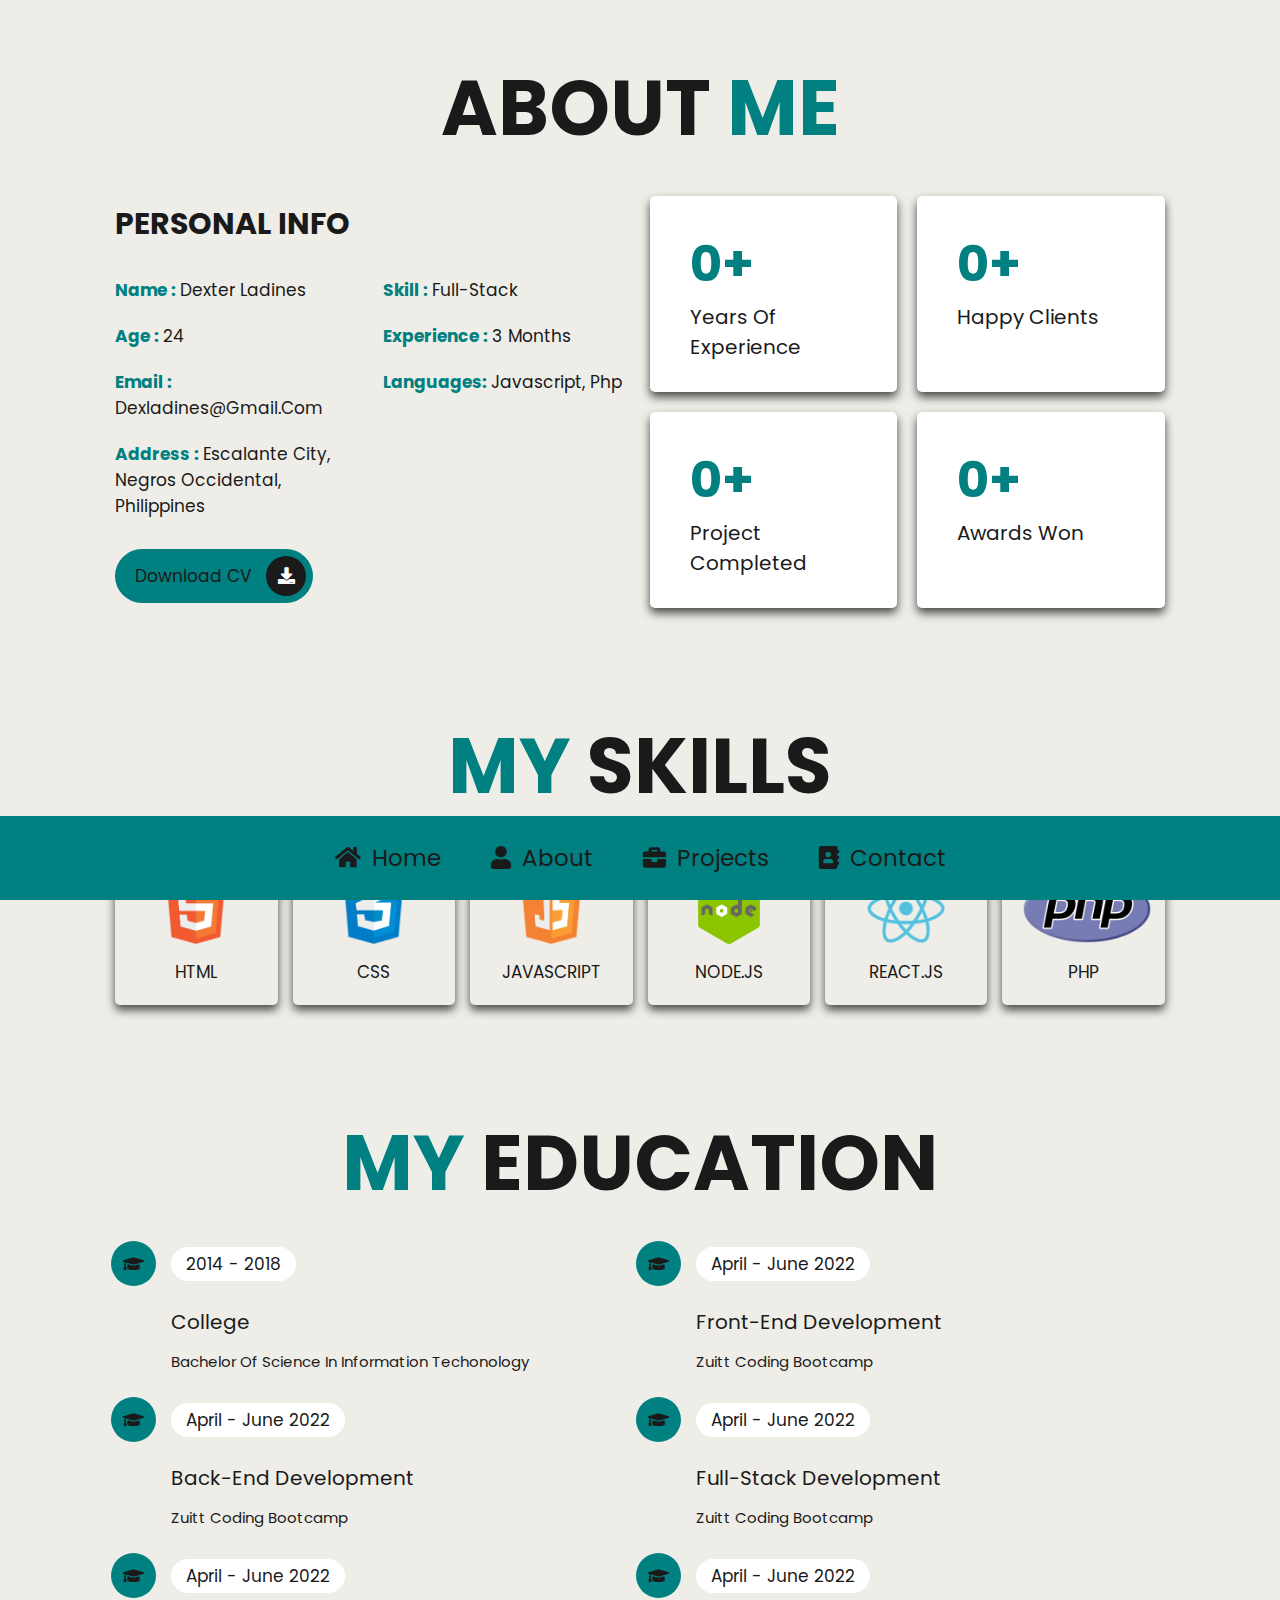
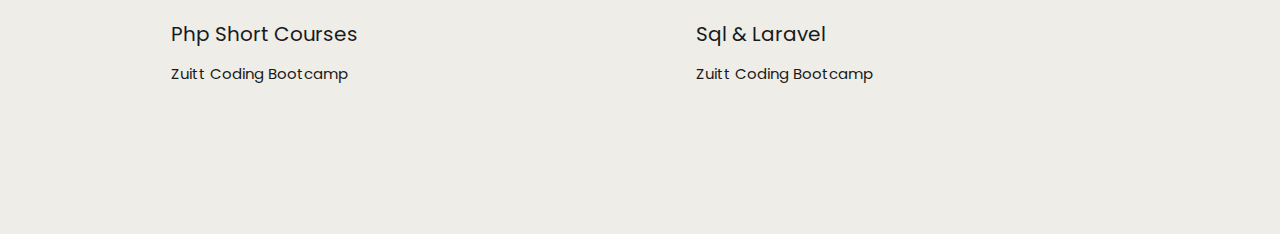
<file: about.html>
<!DOCTYPE html>
<html lang="en">
<head>
    <meta charset="UTF-8">
    <meta http-equiv="X-UA-Compatible" content="IE=edge">
    <meta name="viewport" content="width=device-width, initial-scale=1.0">
    <title>About Dexter</title>

    <!-- font awesome cdn link  -->
    <link rel="stylesheet" href="https://cdnjs.cloudflare.com/ajax/libs/font-awesome/5.15.4/css/all.min.css">

    <!-- custom css file link  -->
    <link rel="stylesheet" href="./css/main.css">

</head>
<body>
    <header>
        <!-- navbar section starts  -->
        <nav class="navbar">
            <ul class="menu-nav">
                <li class="menu-nav__item active">
                    <a href="index.html" class="menu-nav__link">
                        <i class="fas fa-home"></i> 
                        <span>Home</span>
                    </a>
                </li>

                <li class="menu-nav__item">
                    <a href="about.html" class="menu-nav__link">
                        <i class="fas fa-user"></i> 
                        <span>About</span>
                    </a>
                </li>

                <li class="menu-nav__item">
                    <a href="projects.html" class="menu-nav__link">
                        <i class="fas fa-briefcase"></i> 
                        <span>Projects</span>
                    </a>
                </li>

                <li class="menu-nav__item">
                    <a href="contact.html" class="menu-nav__link">
                        <i class="fas fa-address-book"></i> 
                        <span>Contact</span>
                    </a>
                </li>

            </ul>
        </nav>
    </header>
        <!-- navbar section ends -->

        <section class="about" id="about">

            <h1 class="heading"> about <span>me</span> </h1>
        
            <div class="row">
        
                <div class="info-container">
        
                    <h1>personal info</h1>
        
                    <div class="box-container">
        
                        <div class="box">
                            <h3> <span>name : </span> dexter ladines </h3>
                            <h3> <span>age : </span> 24 </h3>
                            <h3> <span>email : </span> dexladines@gmail.com </h3>
                            <h3> <span>address : </span> escalante city, negros occidental, philippines  </h3>
                        </div>
            
                        <div class="box">
                            <h3> <span>skill : </span> full-stack </h3>
                            <h3> <span>experience : </span> 3 months </h3>
                            <h3> <span>languages: </span> javascript, php </h3>
                        </div>
        
                    </div>
        
                    <a href="resume.pdf" target="_blank" class="btn"> download CV <i class="fas fa-download"></i> </a>
        
                </div>
        
                <div class="count-container">
        
                    <div class="box">
                        <h3>0+</h3>
                        <p>years of experience</p>
                    </div>
        
                    <div class="box">
                        <h3>0+</h3>
                        <p>happy clients</p>
                    </div>
        
                    <div class="box">
                        <h3>0+</h3>
                        <p>project completed</p>
                    </div>
        
                    <div class="box">
                        <h3>0+</h3>
                        <p>awards won</p>
                    </div>
        
                </div>
        
            </div>
        
        </section>
        
        <!-- about section ends -->
        
        <!-- skills section starts  -->
        
        <section class="skills">
        
            <h1 class="heading"> <span>my</span> skills </h1>
        
            <div class="box-container">
                <div class="box">
                    <img src="images/icon-1.png">
                    <h3>html</h3>
                </div>
                <div class="box">
                    <img src="images/icon-2.png">
                    <h3>css</h3>
                </div>
                <div class="box">
                    <img src="images/icon-3.png">
                    <h3>javascript</h3>
                </div>
                <div class="box">
                    <img src="images/icon-4.png">
                    <h3>node.js</h3>
                </div>
                <div class="box">
                    <img src="images/icon-5.png">
                    <h3>react.js</h3>
                </div>
                <div class="box">
                    <img src="images/icon-6.png">
                    <h3>php</h3>
                </div>
            </div>
        
        </section>
        
        <!-- skills section ends -->
        
        <!-- education section starts  -->
        
        <section class="education">
        
            <h1 class="heading"> <span>my</span> education </h1>
        
            <div class="box-container">
        
                <div class="box">
                    <i class="fas fa-graduation-cap"></i>
                    <span>2014 - 2018</span>
                    <h3>College</h3>
                    <p>Bachelor of Science in Information Techonology</p>
                </div>
        
                <div class="box">
                    <i class="fas fa-graduation-cap"></i>
                    <span>April - June 2022</span>
                    <h3>front-end development</h3>
                    <p>Zuitt Coding Bootcamp</p>
                </div>
        
                <div class="box">
                    <i class="fas fa-graduation-cap"></i>
                    <span>April - June 2022</span>
                    <h3>back-end development</h3>
                    <p>Zuitt Coding Bootcamp</p>
                </div>
        
                <div class="box">
                    <i class="fas fa-graduation-cap"></i>
                    <span>April - June 2022</span>
                    <h3>full-stack development</h3>
                    <p>Zuitt Coding Bootcamp</p>
                </div>
        
                <div class="box">
                    <i class="fas fa-graduation-cap"></i>
                    <span>April - June 2022</span>
                    <h3>php short courses</h3>
                    <p>Zuitt Coding Bootcamp</p>
                </div>
        
                <div class="box">
                    <i class="fas fa-graduation-cap"></i>
                    <span>April - June 2022</span>
                    <h3>sql & laravel</h3>
                    <p>Zuitt Coding Bootcamp</p>
                </div>
        
            </div>
        
        </section>
        
        <!-- education section ends -->

</body>
</html>
</file>
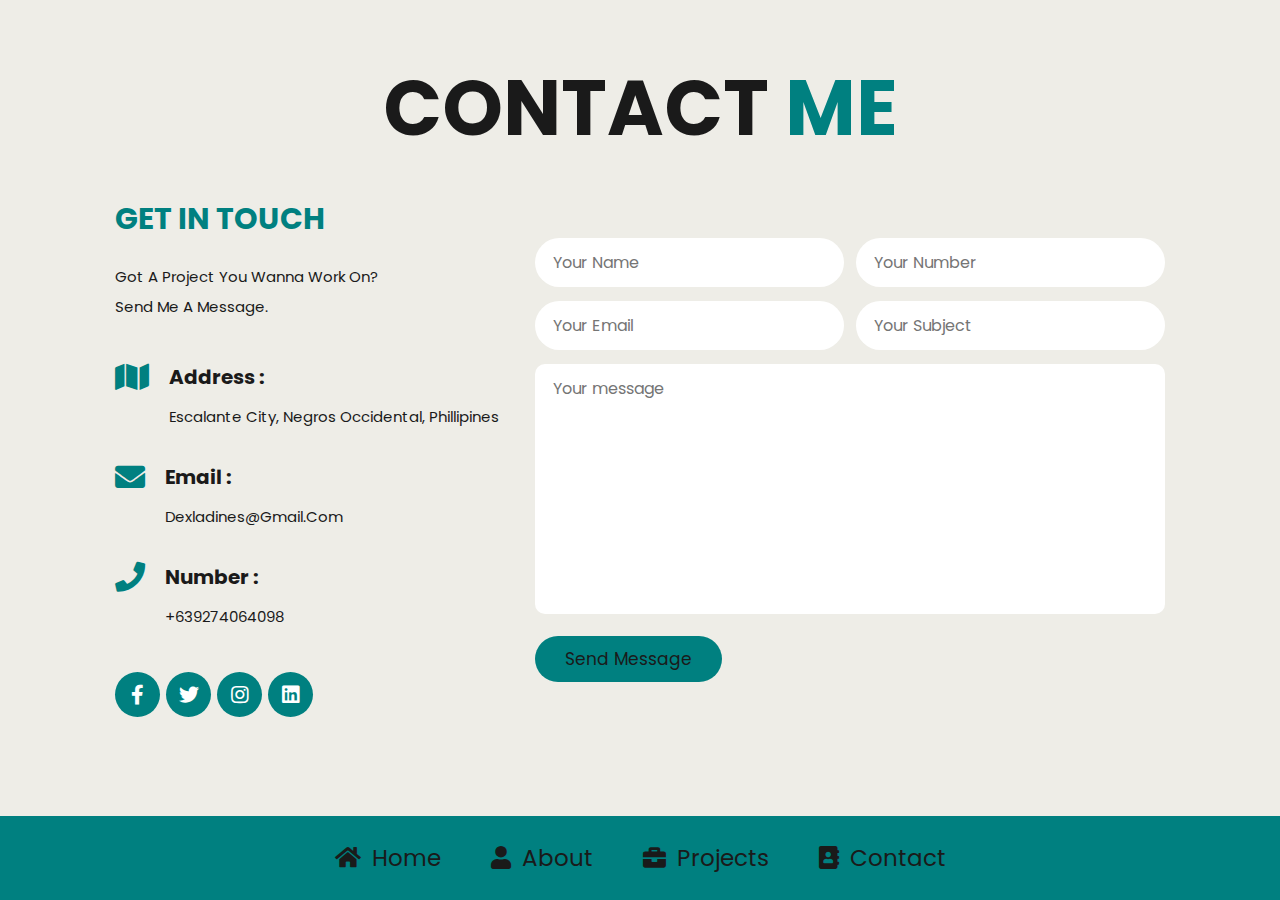
<file: contact.html>
<!DOCTYPE html>
<html lang="en">
<head>
    <meta charset="UTF-8">
    <meta http-equiv="X-UA-Compatible" content="IE=edge">
    <meta name="viewport" content="width=device-width, initial-scale=1.0">
    <title>Contact Dexter</title>

    <!-- font awesome cdn link  -->
    <link rel="stylesheet" href="https://cdnjs.cloudflare.com/ajax/libs/font-awesome/5.15.4/css/all.min.css">

    <!-- custom css file link  -->
    <link rel="stylesheet" href="./css/main.css">

</head>
<body>
    <header>
        <!-- navbar section starts  -->
        <nav class="navbar">
            <ul class="menu-nav">
                <li class="menu-nav__item active">
                    <a href="index.html" class="menu-nav__link">
                        <i class="fas fa-home"></i> 
                        <span>Home</span>
                    </a>
                </li>

                <li class="menu-nav__item">
                    <a href="about.html" class="menu-nav__link">
                        <i class="fas fa-user"></i> 
                        <span>About</span>
                    </a>
                </li>

                <li class="menu-nav__item">
                    <a href="projects.html" class="menu-nav__link">
                        <i class="fas fa-briefcase"></i> 
                        <span>Projects</span>
                    </a>
                </li>

                <li class="menu-nav__item">
                    <a href="contact.html" class="menu-nav__link">
                        <i class="fas fa-address-book"></i> 
                        <span>Contact</span>
                    </a>
                </li>

            </ul>
        </nav>
    </header>
        <!-- navbar section ends -->

        <!-- contact section starts  -->

<section class="contact">

    <h1 class="heading"> contact <span>me</span> </h1>
    
    <div class="row">
    
        <div class="info-container">
    
            <h1>get in touch</h1>
    
            <p>Got a project you wanna work on? <br/> Send me a message.</p>
    
            <div class="box-container">
    
                <div class="box">
                    <i class="fas fa-map"></i>
                    <div class="info">
                        <h3>address :</h3>
                        <p>escalante city, negros occidental, phillipines</p>
                    </div>
                </div>
    
                <div class="box">
                    <i class="fas fa-envelope"></i>
                    <div class="info">
                        <h3>email :</h3>
                        <p>dexladines@gmail.com</p>
                    </div>
                </div>
    
                <div class="box">
                    <i class="fas fa-phone"></i>
                    <div class="info">
                        <h3>number :</h3>
                        <p>+639274064098</p>
                    </div>
                </div>
    
            </div>
    
            <div class="share">
                <a href="#" class="fab fa-facebook-f"></a>
                <a href="#" class="fab fa-twitter"></a>
                <a href="#" class="fab fa-instagram"></a>
                <a href="#" class="fab fa-linkedin"></a>
            </div>
    
        </div>
    
        <form action="">
    
            <div class="inputBox">
                <input type="text" placeholder="Your Name">
                <input type="number" placeholder="Your Number">
            </div>
    
            <div class="inputBox">
                <input type="email" placeholder="Your Email">
                <input type="text" placeholder="Your Subject">
            </div>
    
            <textarea name="" placeholder="Your message" id="" cols="30" rows="10"></textarea>
    
            <input type="submit" value="Send message" class="btn">
    
        </form>
    
    </div>
    
    </section>
    
    <!-- contact section ends -->
</body>
</html>
</file>
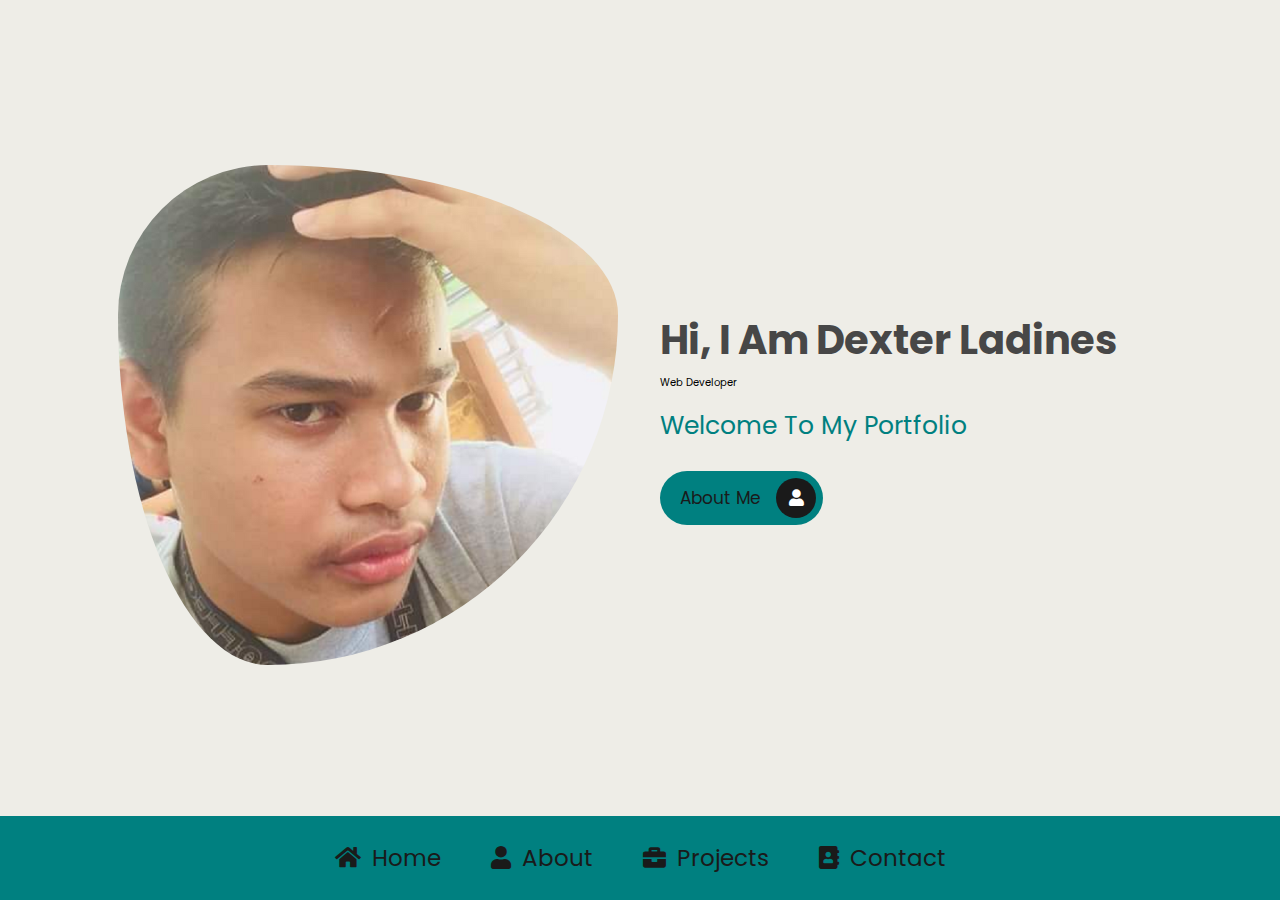
<file: home.html>
<!DOCTYPE html>
<html lang="en">
<head>
    <meta charset="UTF-8">
    <meta http-equiv="X-UA-Compatible" content="IE=edge">
    <meta name="viewport" content="width=device-width, initial-scale=1.0">
    <title>Dexter's Portfolio</title>

    <!-- font awesome cdn link  -->
    <link rel="stylesheet" href="https://cdnjs.cloudflare.com/ajax/libs/font-awesome/5.15.4/css/all.min.css">

    <!-- custom css file link  -->
    <link rel="stylesheet" href="./css/main.css">

</head>
<body>
    <header>
        <!-- navbar section starts  -->
        <nav class="navbar">
            <ul class="menu-nav">
                <li class="menu-nav__item active">
                    <a href="home.html" class="menu-nav__link">
                        <i class="fas fa-home"></i> 
                        <span>Home</span>
                    </a>
                </li>

                <li class="menu-nav__item">
                    <a href="about.html" class="menu-nav__link">
                        <i class="fas fa-user"></i> 
                        <span>About</span>
                    </a>
                </li>

                <li class="menu-nav__item">
                    <a href="projects.html" class="menu-nav__link">
                        <i class="fas fa-briefcase"></i> 
                        <span>Projects</span>
                    </a>
                </li>

                <li class="menu-nav__item">
                    <a href="contact.html" class="menu-nav__link">
                        <i class="fas fa-address-book"></i> 
                        <span>Contact</span>
                    </a>
                </li>

            </ul>
        </nav>
    </header>
        <!-- navbar section ends -->

        <!-- home section starts  -->

        <section class="home">

            <div class="image">
                <img src="images/me.png" alt="">
            </div>

            <div class="content">
                <h3>hi, i am dexter ladines</h3>
                <span>web developer</span>
                <p>Welcome to my Portfolio</p>
                <a href="#about" class="btn"> about me <i class="fas fa-user"></i> </a>
            </div>

        </section>

<!-- home section ends -->

</body>
</html>
</file>
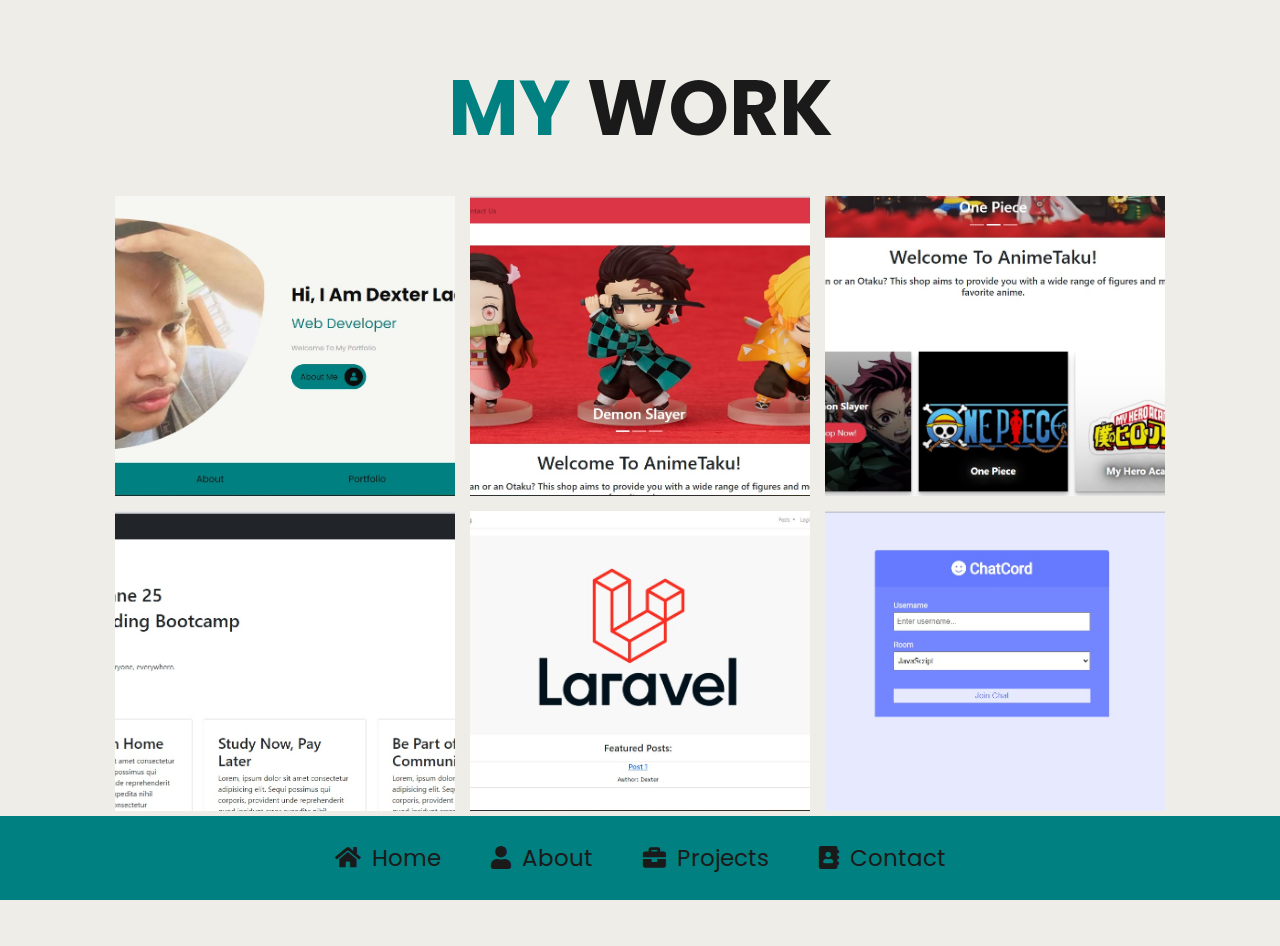
<file: projects.html>
<!DOCTYPE html>
<html lang="en">
<head>
    <meta charset="UTF-8">
    <meta http-equiv="X-UA-Compatible" content="IE=edge">
    <meta name="viewport" content="width=device-width, initial-scale=1.0">
    <title>Dexter's Project</title>

    <!-- font awesome cdn link  -->
    <link rel="stylesheet" href="https://cdnjs.cloudflare.com/ajax/libs/font-awesome/5.15.4/css/all.min.css">

    <!-- custom css file link  -->
    <link rel="stylesheet" href="./css/main.css">

</head>
<body>
    <header>
        <!-- navbar section starts  -->
        <nav class="navbar">
            <ul class="menu-nav">
                <li class="menu-nav__item active">
                    <a href="index.html" class="menu-nav__link">
                        <i class="fas fa-home"></i> 
                        <span>Home</span>
                    </a>
                </li>

                <li class="menu-nav__item">
                    <a href="about.html" class="menu-nav__link">
                        <i class="fas fa-user"></i> 
                        <span>About</span>
                    </a>
                </li>

                <li class="menu-nav__item">
                    <a href="projects.html" class="menu-nav__link">
                        <i class="fas fa-briefcase"></i> 
                        <span>Projects</span>
                    </a>
                </li>

                <li class="menu-nav__item">
                    <a href="contact.html" class="menu-nav__link">
                        <i class="fas fa-address-book"></i> 
                        <span>Contact</span>
                    </a>
                </li>

            </ul>
        </nav>
    </header>
        <!-- navbar section ends -->

        <section class="projects">

            <h1 class="heading"> <span>my</span> work </h1>
        
            <div class="box-container">
        
                <div class="box">
                    <img src="images/img-1.jpg" alt="">
                    <div class="content">
                        <h3>project 01</h3>
                        <p>Personal Web Portfolio.</p>
                        <a href="#home">show more</a>
                    </div>
                </div>
        
                <div class="box">
                    <img src="images/img-2.jpg" alt="">
                    <div class="content">
                        <h3>project 02</h3>
                        <p>API Development E-Commerce.</p>
                        <a href="https://animetaku-two.vercel.app/" target="_blank">show more</a>
                    </div>
                </div>
               
                <div class="box">
                    <img src="images/img-3.jpg" alt="">
                    <div class="content">
                        <h3>project 03</h3>
                        <p>E-Commerce Website</p>
                        <a href="https://animetaku-two.vercel.app/" target="_blank">show more</a>
                    </div>
                </div>
        
                <div class="box">
                    <img src="images/img-4.jpg" alt="">
                    <div class="content">
                        <h3>project 04</h3>
                        <p>Course Booking.</p>
                        <a href="https://batch176-react-booking-b176.vercel.app/" target="_blank">show more</a>
                    </div>
                </div>
        
                <div class="box">
                    <img src="images/img-5.jpg" alt="">
                    <div class="content">
                        <h3>project 05</h3>
                        <p>Laravel Blog</p>
                        <a href="">show more</a>
                    </div>
                </div>
        
                <div class="box">
                    <img src="images/img-6.jpg" alt="">
                    <div class="content">
                        <h3>project 06</h3>
                        <p>ChatCord</p>
                        <a href="#">show more</a>
                    </div>
                </div>
        
            </div>
        
            
        </section>
        
        <!-- portfolio section ends -->
        

</body>
</html>
</file>
<file: css/main.css>
@import url("https://fonts.googleapis.com/css2?family=Poppins:wght@100;300;400;500;600;700&display=swap");
* {
  font-family: 'Poppins', sans-serif;
  margin: 0;
  padding: 0;
  -webkit-box-sizing: border-box;
          box-sizing: border-box;
  text-decoration: none;
  outline: none;
  border: none;
  text-transform: capitalize;
}

.about .row {
  display: -webkit-box;
  display: -ms-flexbox;
  display: flex;
  -webkit-box-align: center;
      -ms-flex-align: center;
          align-items: center;
  -ms-flex-wrap: wrap;
      flex-wrap: wrap;
  gap: 2rem;
}

.about .row .info-container {
  -webkit-box-flex: 1;
      -ms-flex: 1 1 42rem;
          flex: 1 1 42rem;
}

.about .row .info-container h1 {
  font-size: 3rem;
  color: #1a1a1a;
  text-transform: uppercase;
  padding-bottom: 1rem;
}

.about .row .info-container .box-container {
  padding: 1rem 0;
  display: -webkit-box;
  display: -ms-flexbox;
  display: flex;
  -ms-flex-wrap: wrap;
      flex-wrap: wrap;
  gap: 2rem;
}

.about .row .info-container .box-container .box {
  -webkit-box-flex: 1;
      -ms-flex: 1 1 20rem;
          flex: 1 1 20rem;
}

.about .row .info-container .box-container .box h3 {
  font-size: 1.7rem;
  color: #1a1a1a;
  padding: 1rem 0;
  font-weight: normal;
}

.about .row .info-container .box-container .box h3 span {
  color: teal;
  font-weight: bolder;
}

.about .row .count-container {
  -webkit-box-flex: 1;
      -ms-flex: 1 1 42rem;
          flex: 1 1 42rem;
  display: -webkit-box;
  display: -ms-flexbox;
  display: flex;
  -ms-flex-wrap: wrap;
      flex-wrap: wrap;
  gap: 2rem;
}

.about .row .count-container .box {
  -webkit-box-flex: 1;
      -ms-flex: 1 1 20rem;
          flex: 1 1 20rem;
  padding: 3rem 4rem;
  border-radius: .5rem;
  background: #fff;
  -webkit-box-shadow: 0 0.5rem 1rem rgba(0, 0, 0, 0.7);
          box-shadow: 0 0.5rem 1rem rgba(0, 0, 0, 0.7);
}

.about .row .count-container .box h3 {
  font-size: 5rem;
  color: teal;
}

.about .row .count-container .box p {
  font-size: 2rem;
  color: #1a1a1a;
}

.skills .box-container {
  display: -ms-grid;
  display: grid;
  -ms-grid-columns: (minmax(16rem, 1fr))[auto-fit];
      grid-template-columns: repeat(auto-fit, minmax(16rem, 1fr));
  gap: 1.5rem;
}

.skills .box-container .box {
  padding: 2rem;
  text-align: center;
  -webkit-box-shadow: 0 0.5rem 1rem rgba(0, 0, 0, 0.7);
          box-shadow: 0 0.5rem 1rem rgba(0, 0, 0, 0.7);
  border-radius: .5rem;
  background: #EEEDE7;
}

.skills .box-container .box:hover {
  background: teal;
}

.skills .box-container .box:hover h3 {
  color: #EEEDE7;
}

.skills .box-container .box img {
  height: 7rem;
  margin-bottom: 1rem;
}

.skills .box-container .box h3 {
  color: #1a1a1a;
  font-size: 1.7rem;
  font-weight: normal;
  text-transform: uppercase;
}

.education .box-container {
  display: -webkit-box;
  display: -ms-flexbox;
  display: flex;
  -ms-flex-wrap: wrap;
      flex-wrap: wrap;
}

.education .box-container .box {
  -webkit-box-flex: 1;
      -ms-flex: 1 1 40rem;
          flex: 1 1 40rem;
  margin-left: 2rem;
  padding-top: 0;
  padding-bottom: 0;
  padding-left: 3.5rem;
  padding-bottom: 3rem;
  border-left: 0.1rem solid #EEEDE7;
  position: relative;
}

.education .box-container .box i {
  height: 4.5rem;
  width: 4.5rem;
  line-height: 4.5rem;
  font-size: 1.7rem;
  border-radius: 50%;
  background: teal;
  color: #1a1a1a;
  text-align: center;
  position: absolute;
  top: -1rem;
  left: -2.5rem;
}

.education .box-container .box span {
  font-size: 1.7rem;
  color: #1a1a1a;
  border-radius: 5rem;
  padding: .5rem 1.5rem;
  background: #fff;
}

.education .box-container .box h3 {
  font-size: 2rem;
  padding: 1rem 0;
  color: #1a1a1a;
  padding-top: 3rem;
  font-weight: normal;
}

.education .box-container .box p {
  font-size: 1.5rem;
  color: #1a1a1a;
  line-height: 2;
}

.projects {
  text-align: center;
}

.projects .box-container {
  display: -ms-grid;
  display: grid;
  -ms-grid-columns: (minmax(31rem, 1fr))[auto-fit];
      grid-template-columns: repeat(auto-fit, minmax(31rem, 1fr));
  gap: 1.5rem;
  margin-bottom: 2rem;
}

.projects .box-container .box {
  height: 30rem;
  overflow: hidden;
  position: relative;
}

.projects .box-container .box:hover .content {
  -webkit-transform: translateY(0%);
          transform: translateY(0%);
}

.projects .box-container .box img {
  height: 100%;
  width: 100%;
  -o-object-fit: cover;
     object-fit: cover;
}

.projects .box-container .box .content {
  position: absolute;
  top: 0;
  left: 0;
  height: 100%;
  width: 100%;
  background: teal;
  display: -webkit-box;
  display: -ms-flexbox;
  display: flex;
  -webkit-box-orient: vertical;
  -webkit-box-direction: normal;
      -ms-flex-flow: column;
          flex-flow: column;
  -webkit-box-align: center;
      -ms-flex-align: center;
          align-items: center;
  -webkit-box-pack: center;
      -ms-flex-pack: center;
          justify-content: center;
  padding: 2rem;
  -webkit-transform: translateY(-100%);
          transform: translateY(-100%);
  -webkit-transition: .2s linear;
  transition: .2s linear;
}

.projects .box-container .box .content h3 {
  font-size: 2.5rem;
  color: #fff;
  text-transform: uppercase;
  font-weight: normal;
}

.projects .box-container .box .content p {
  padding: 1rem 0;
  font-size: 1.5rem;
  line-height: 2;
  color: #EEEDE7;
}

.projects .box-container .box .content a {
  font-size: 2rem;
  color: #1a1a1a;
}

.projects .box-container .box .content a:hover {
  color: #fff;
}

.contact .row {
  display: -webkit-box;
  display: -ms-flexbox;
  display: flex;
  -webkit-box-align: center;
      -ms-flex-align: center;
          align-items: center;
  -ms-flex-wrap: wrap;
      flex-wrap: wrap;
  gap: 2rem;
}

.contact .row .info-container {
  width: 40rem;
}

.contact .row .info-container h1 {
  font-size: 3rem;
  text-transform: uppercase;
  color: teal;
  padding-bottom: 1rem;
}

.contact .row .info-container p {
  font-size: 1.5rem;
  line-height: 2;
  color: #1a1a1a;
  padding: 1rem 0;
}

.contact .row .info-container .box-container {
  padding: 2rem 0;
}

.contact .row .info-container .box-container .box {
  display: -webkit-box;
  display: -ms-flexbox;
  display: flex;
  gap: 2rem;
  padding: 1rem 0;
}

.contact .row .info-container .box-container .box i {
  font-size: 3rem;
  color: teal;
}

.contact .row .info-container .box-container .box h3 {
  font-size: 2rem;
  color: #1a1a1a;
}

.contact .row .info-container .share a {
  font-size: 2rem;
  height: 4.5rem;
  width: 4.5rem;
  line-height: 4.5rem;
  border-radius: 50%;
  background: teal;
  color: #fff;
  text-align: center;
  margin-right: .3rem;
}

.contact .row .info-container .share a:hover {
  background: #1a1a1a;
}

.contact .row form {
  -webkit-box-flex: 1;
      -ms-flex: 1 1 42rem;
          flex: 1 1 42rem;
}

.contact .row form .inputBox {
  display: -webkit-box;
  display: -ms-flexbox;
  display: flex;
  -ms-flex-wrap: wrap;
      flex-wrap: wrap;
  -webkit-box-pack: justify;
      -ms-flex-pack: justify;
          justify-content: space-between;
}

.contact .row form .inputBox input {
  width: 49%;
}

.contact .row form .inputBox input,
.contact .row form textarea {
  border-radius: 5rem;
  padding: 1.2rem 1.8rem;
  font-size: 1.6rem;
  color: #fff;
  text-transform: none;
  margin: .7rem 0;
  background: #fff;
  border-color: teal;
}

.contact .row form textarea {
  width: 100%;
  border-radius: 1rem;
  resize: none;
  height: 25rem;
}

.contact .row form .btn {
  padding: 1rem 3rem;
  cursor: pointer;
}

.contact .row form .btn:hover {
  background: #1a1a1a;
  color: #fff;
}

html {
  font-size: 62.5%;
  overflow-x: hidden;
}

html::-webkit-scrollbar {
  width: 1rem;
}

html::-webkit-scrollbar-track {
  background: #EEEDE7;
}

html::-webkit-scrollbar-thumb {
  background: teal;
  border-radius: 5rem;
}

body {
  background: #EEEDE7;
  padding-bottom: 6.5rem;
}

section {
  padding: 5rem 9%;
}

.heading {
  text-align: center;
  font-size: 6vw;
  color: #1a1a1a;
  margin-bottom: 3rem;
  text-transform: uppercase;
}

.heading span {
  text-transform: uppercase;
  color: teal;
}

.btn {
  display: inline-block;
  margin-top: 1rem;
  border-radius: 5rem;
  background: teal;
  padding: .7rem;
  font-size: 1.7rem;
  color: #1a1a1a;
  padding-left: 2rem;
}

.btn i {
  height: 4rem;
  width: 4rem;
  line-height: 4rem;
  font-size: 1.7rem;
  text-align: center;
  background: #1a1a1a;
  color: #fff;
  border-radius: 50%;
  margin-left: 1rem;
  -webkit-transition: .2s linear;
  transition: .2s linear;
}

.btn:hover i {
  margin-left: 2rem;
}

.menu-nav {
  position: fixed;
  bottom: 0;
  left: 0;
  right: 0;
  display: -webkit-box;
  display: -ms-flexbox;
  display: flex;
  -webkit-box-pack: center;
      -ms-flex-pack: center;
          justify-content: center;
  z-index: 1000;
  -webkit-box-align: end;
      -ms-flex-align: end;
          align-items: flex-end;
  list-style-type: none;
  background: teal;
  padding: 2.5rem;
}

.menu-nav a {
  padding: 2.5rem;
  font-size: 2.3rem;
  background: teal;
  -webkit-box-flex: 1;
      -ms-flex: 1;
          flex: 1;
  color: #1a1a1a;
  text-align: center;
  -webkit-transition: .2s linear;
  transition: .2s linear;
}

.menu-nav a i {
  color: #1a1a1a;
  padding-right: .5rem;
}

.menu-nav a:hover {
  background: #fff;
  padding-bottom: 2.5rem;
}

.menu-nav a:hover i {
  color: #1a1a1a;
}

.home {
  display: -webkit-box;
  display: -ms-flexbox;
  display: flex;
  -webkit-box-align: center;
      -ms-flex-align: center;
          align-items: center;
  -ms-flex-wrap: wrap;
      flex-wrap: wrap;
  gap: 4rem;
  min-height: calc(100vh - 6.5rem);
}

.home .image {
  -webkit-box-flex: 1;
      -ms-flex: 1 1 42rem;
          flex: 1 1 42rem;
  text-align: center;
}

.home .image img {
  height: 50rem;
  width: 50rem;
  border-radius: 30% 70% 70% 30% / 30% 30% 70% 70%;
}

.home .content {
  -webkit-box-flex: 1;
      -ms-flex: 1 1 42rem;
          flex: 1 1 42rem;
}

.home .content h3 {
  color: #474747;
  font-size: 4rem;
  padding-bottom: .5rem;
}

.home .content .auto-input {
  color: teal;
}

.home .content p {
  font-size: 2.5rem;
  color: teal;
  padding: 1rem 0;
  line-height: 2;
  font-weight: normal;
}

@media (max-width: 1200px) {
  html {
    font-size: 55%;
  }
  section {
    padding: 3rem 2rem;
  }
}

@media (max-width: 768px) {
  .heading {
    font-size: 12vw;
  }
  .navbar a i {
    padding: 0;
  }
  .navbar a span {
    display: none;
  }
  .navbar a:hover {
    padding-bottom: 2rem;
  }
  .home {
    text-align: center;
    gap: 2rem;
  }
  .home .image img {
    height: 30rem;
    width: 30rem;
  }
  .home .content h3 {
    font-size: 3rem;
  }
  .home .content span {
    font-size: 2.5rem;
  }
  .contact .row form .inputBox input {
    width: 100%;
    margin-bottom: 1rem;
  }
}

@media (max-width: 450px) {
  html {
    font-size: 50%;
  }
}
/*# sourceMappingURL=main.css.map */
</file>
